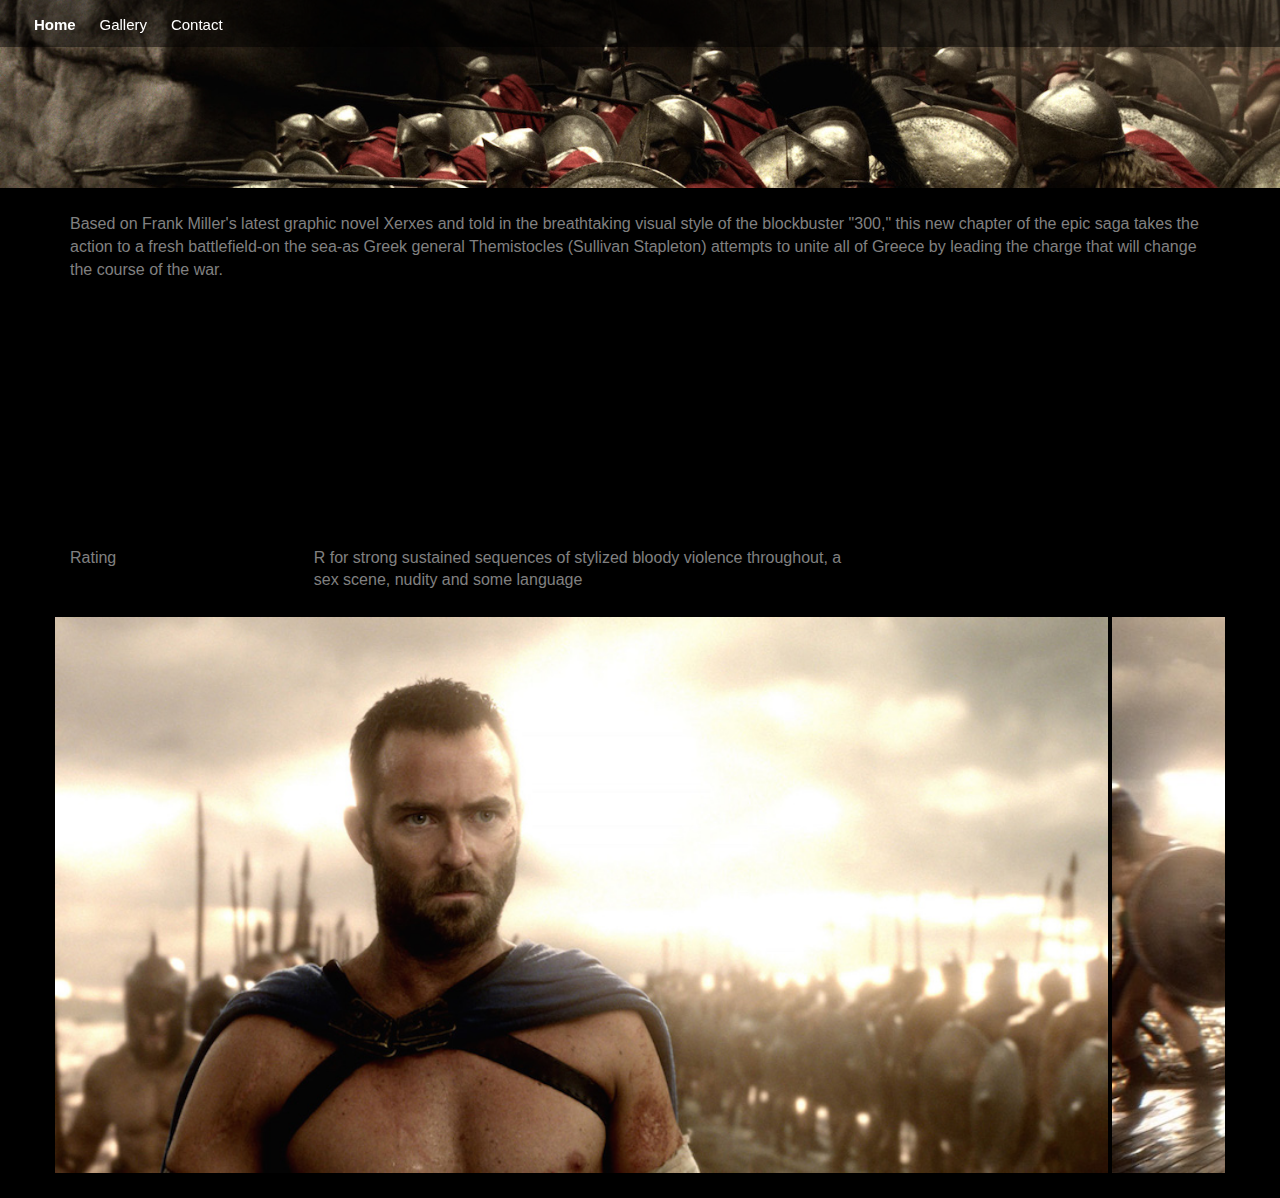
<file: index.html>
<!DOCTYPE html>
<html>
  <head>
    <!-- Required to properly zoom the viewport on mobile. -->
    <meta name="viewport" content="width=device-width, initial-scale=1">

    <title>300: Rise of an Empire</title>

    <!-- Bootstrap core CSS -->
    <link rel="stylesheet" href="https://maxcdn.bootstrapcdn.com/bootstrap/3.3.4/css/bootstrap.min.css">

    <!-- Application CSS and fonts -->
    <link rel="stylesheet" href="assets/main.css">
  </head>

  <body>
    <!-- Navigational header -->
    <div id="nav-header">
      <span></span>
      <span><a class="active" href="index.html">Home</a></span>
      <span><a href="#">Gallery</a></span>
      <span><a href="#">Contact</a></span>
    </div>

    <!-- Hero poster image -->
    <div id="hero"></div>

    <div id="movies-container" class="container">

      <!-- Narrative row -->
      <div class="row">
        <div class="col-xs-12 narrative">Based on Frank Miller's latest graphic novel Xerxes and told in the breathtaking visual style of the blockbuster "300," this new chapter of the epic saga takes the action to a fresh battlefield-on the sea-as Greek general Themistocles (Sullivan Stapleton) attempts to unite all of Greece by leading the charge that will change the course of the war.</div>
      </div>

      <!-- YouTube player row. Replace the ID 'G3Rzy7YqUVU' with a YouTube ID of your choosing. -->
      <div class="row">
        <div class="col-xs-12">
          <iframe id="ytplayer" type="text/html" src="http://www.youtube.com/embed/G3Rzy7YqUVU?controls=0&showinfo=0&origin=http://example.com" frameborder="0"></iframe>
        </div>
      </div>

      <!-- Production info table -->
      <div class="row">

        <div class="col-xs-12 col-sm-10 narrative">
            <!-- Just the first row, featuring a rating and description of rating. Experiment with different values for "xs" and "sm".-->
            <div class="row">
              <div class="col-xs-4 col-sm-3">
                <div>Rating</div>
              </div>

              <div class="col-xs-8 col-sm-7">
                <div>R for strong sustained sequences of stylized bloody violence throughout, a sex scene, nudity and some language</div>
              </div>
            </div>     
        </div>

      </div>

      <!-- Horizontal image gallery row. We'll discuss how this is styled in class next time. -->
      <div class="row">
        <div class="gallery">
            <img src="assets/gallery1.jpg">
            <img src="assets/gallery2.jpg">
            <img src="assets/gallery3.jpg">
            <img src="assets/gallery4.jpg">
            <img src="assets/gallery5.jpg">
            <img src="assets/gallery6.jpg">
        </div>
      </div>

    </div>
  </body>
</html>
</file>
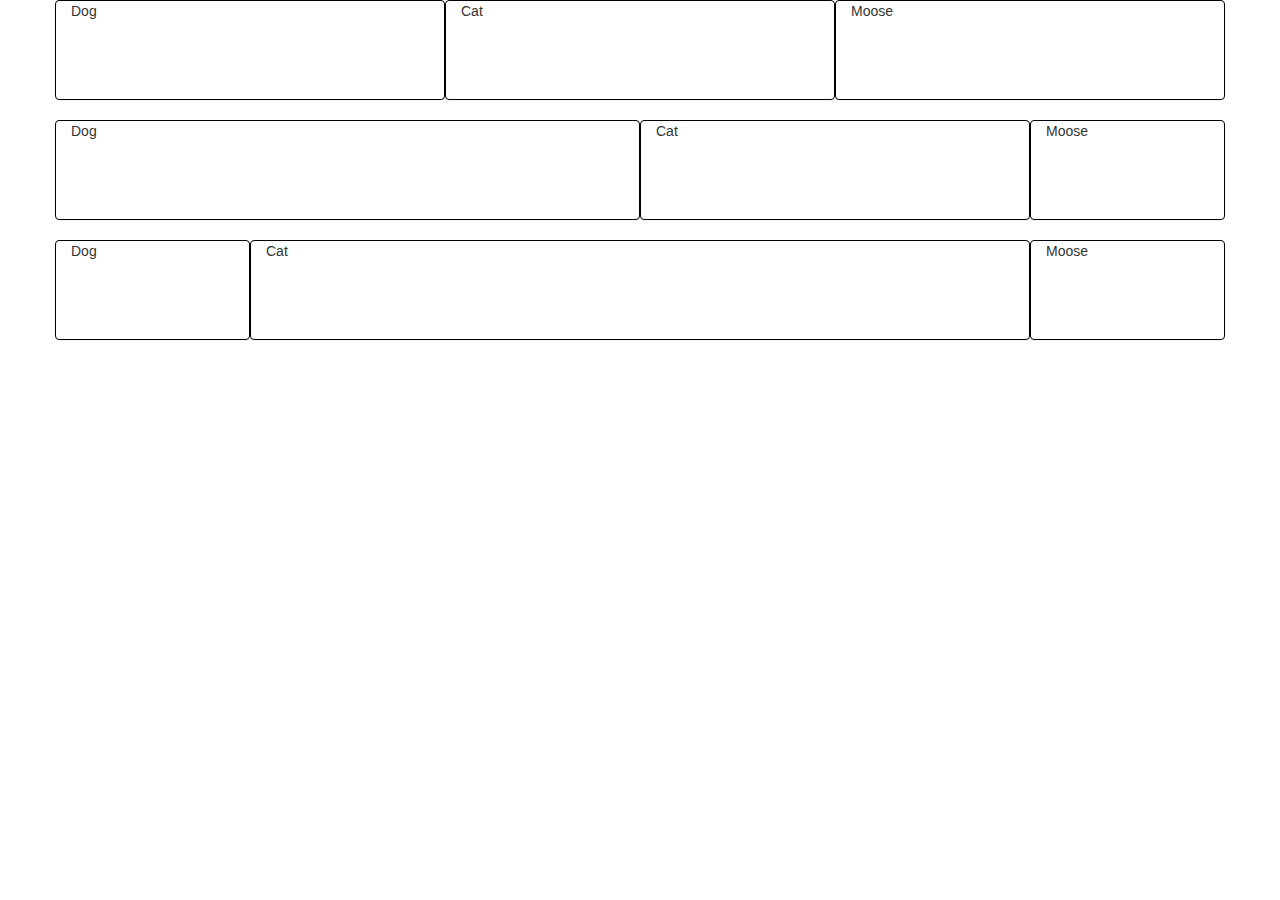
<file: respond.html>
<!DOCTYPE html>
<html>
  
  <!-- Include CSS. -->
  <head>
    <!-- Include Bootstrap. -->
    <link rel="stylesheet" href="https://maxcdn.bootstrapcdn.com/bootstrap/3.3.4/css/bootstrap.min.css">

    <!-- Include our CSS. -->
    <link rel="stylesheet" href="assets/respond.css">

  </head>

  <body>

    <div class="container">
      <div class="row"> 
        <div class="col-xs-4 panel">Dog</div>
        <div class="col-xs-4 panel">Cat</div>
        <div class="col-xs-4 panel">Moose</div>
      </div>

      <div class="row"> 
        <div class="col-sm-6 panel">Dog</div>
        <div class="col-sm-4 panel">Cat</div>
        <div class="col-sm-2 panel">Moose</div>
      </div>

      <div class="row"> 
        <div class="col-md-2 panel">Dog</div>
        <div class="col-md-8 panel">Cat</div>
        <div class="col-md-2 panel">Moose</div>
      </div>
    </div>

  </body>


</html>
</file>
<file: assets/main.css>
/* Body Tag */
body {
  background-color: black;
  color: gray;
  font-weight: 300;
}

/* Nav Header */
#nav-header {
  position: fixed;
  top: 0;
  width: 100%;
  height: 47px;
  background-color: rgba(0, 0, 0, .5);
  z-index: 900;
}

/* All spans under #nav-header */
#nav-header > span {
  font-family: sans-serif;
  color: white;
  font-size: 15px;
  font-weight: 300;
  margin: 14px 10px;
  -webkit-font-smoothing: antialiased;
  display: inline-block;
}

/* Visited links under #nav-header */
#nav-header a, a:visited {
  color: white;
  text-decoration: none;
}

/* Currently active link */
#nav-header a.active {
  font-weight: bold;
}

/* Hero poster */
#hero {
  background-image: url(300-hero.jpg);
  background-size: cover;
  height: 188px;
}

/* Text narrative */
.narrative {
  margin-top: 25px;
  font-size: 16px;
}

/* YouTube player iFrame */
#ytplayer {
  margin-top: 25px;
  width: 100%;
  height: 210px;
}

/* BELOW IS THE CSS STYLING FOR THE SWIPEABLE
   IMAGE GALLERY WE DIDN'T COVER THE 1ST WEEKEND.
   FEEL FREE TO LEAVE THIS FOR NEXT SATURDAY
   WHEN WE WILL TALK ABOUT HOW TO BUILD IT */

/* Horizontal image gallery */
.gallery {
  margin: 25px auto;
  overflow-x: scroll;
  white-space: nowrap;
  -webkit-overflow-scrolling: touch;
}

.gallery img {
  width: 90%;
}

.gallery::-webkit-scrollbar { 
  display: none; 
}
</file>
<file: assets/respond.css>
.panel {
  border: 1px solid black;
  height: 100px;
}
</file>
